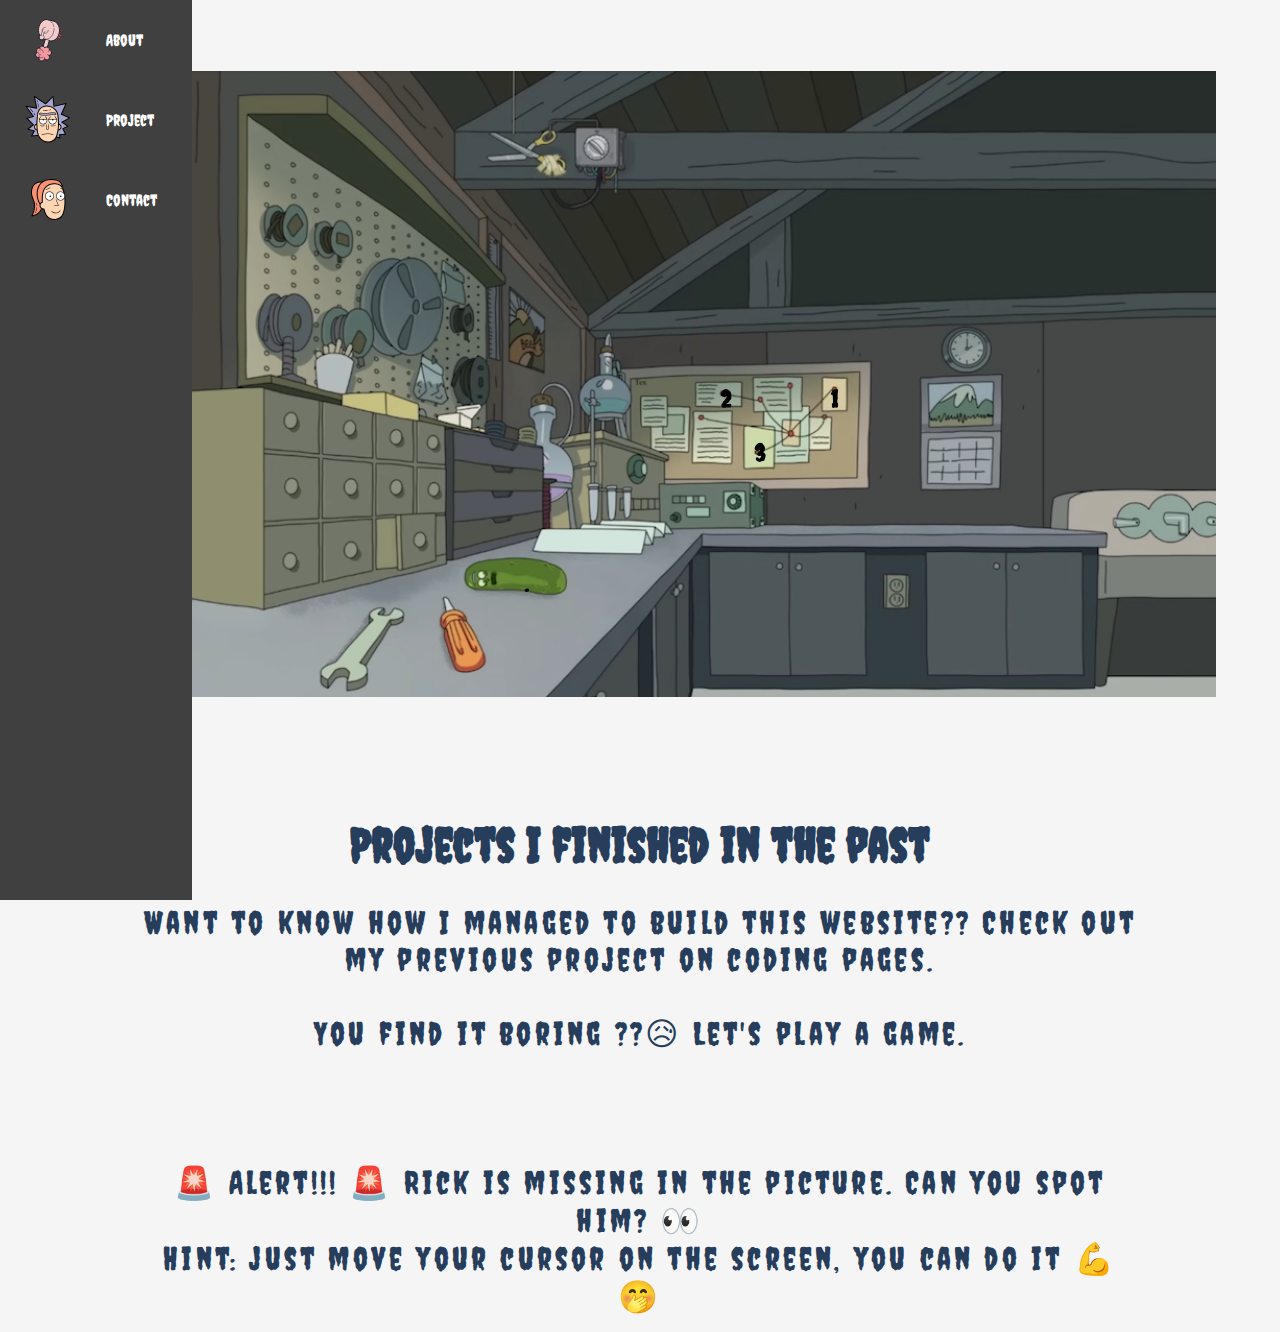
<file: projects.html>
<!DOCTYPE html>
<html lang="en">
  <head>
    <meta charset="UTF-8" />
    <meta name="viewport" content="width=device-width, initial-scale=1.0" />
    <title>Profile page</title>
    <link rel="stylesheet" href="style.css" />
    <link
      href="https://fonts.googleapis.com/css2?family=Creepster&display=swap"
      rel="stylesheet"
    />
    <style>
      body {
        height: 100% !important;
        padding: 0 !important;
        width: 100% !important;
        background: #f5f5f5;
      }

      .highlight {
        font-weight: bold;
        display: inline-block;
        font-size: 1.5rem;
        border-radius: 90px;
        animation: pulse 1.5s infinite;
      }

      .highlight:hover {
      }

      #content1,
      #content2,
      #content3,
      #content4 {
        position: absolute;
        overflow: hidden;
        padding-bottom: 1rem;
        top: 5%;
        background-color: white;
        border: 0.2rem solid #555555;
      }

      #b1 {
        left: 66.59%;
        top: 50%;
      }
      #b2 {
        left: 57%;
        top: 50%;
      }

      #b3 {
        left: 60%;
        top: 57%;
      }
      #b4 {
        left: 40%;
        top: 74%;
      }
      .hidden {
        display: none;
      }
      .block {
        display: block;
      }
      .bold {
        font-weight: bold;
      }
      .text-s {
        font-size: 2rem;
        letter-spacing: 2px;
      }

      .text-m {
        font-size: 2rem;
      }

      .leading-relaxed {
        line-height: 1.625;
      }
      .text-grey {
        color: #193549;
      }

      .text-blue {
        color: #156bc1;
        text-align: center;
      }

      .text-left {
        text-align: center;
      }

      .text-center {
        text-align: center;
      }
      .mx-auto {
        margin-left: auto;
        margin-right: auto;
      }

      .m-2 {
        margin: 1rem;
      }

      .w-90 {
        width: 90%;
      }

      .mw-1200 {
        max-width: 1200px;
      }
      .rounded {
        border-radius: 4px;
      }

      .bg-white {
        background: #ffffff;
      }

      .absolute {
        position: absolute;
      }

      #hotspots1:checked ~ #content1,
      #hotspots2:checked ~ #content2,
      #hotspots3:checked ~ #content3,
      #hotspots4:checked ~ #content4 {
        display: block;
        margin: 2rem;
        width: 70%;
        border-radius: 25px;
      }
      @keyframes pulse {
        from {
          box-shadow: 0 0 0 0px #f6fdff;
        }
        to {
          box-shadow: 0 0 0 15px rgba(0, 0, 0, 0);
        }
      }
    </style>

    <style>
      @supports (position: absolute) {
        #hotspots-container {
          display: block !important;
          max-height: none !important;
        }

        #fallback {
          display: none;
        }
      }
    </style>

    <!--? PROJECT TEXT -->
    <style>
      .heading-container {
        box-sizing: border-box;
        margin-left: 8rem;
        margin-right: 8rem;
        padding: 1rem;
        color: #273d5c;
      }
      .heading-text {
        font-size: 3rem;
        text-align: center;
      }

      .box1 {
        font-size: 2rem;
        text-align: center;
        letter-spacing: 0.2rem;
      }
      .box2-text {
        font-size: 2rem;
        text-align: center;
        letter-spacing: 0.2rem;
      }
      .box3-text {
        font-size: 2rem;
        text-align: center;
        letter-spacing: 0.2rem;
      }
    </style>
  </head>
  <body>
    <nav class="navbar">
      <ul class="navbar-nav">
        <li class="nav-item"></li>
        <li class="nav-item">
          <a href="index.html" class="nav-link">
            <!--? Item 2 -->
            <svg
              xmlns="http://www.w3.org/2000/svg"
              viewBox="0 0 100 100"
              width="50px"
              height="50px"
              baseProfile="basic"
            >
              <path
                fill="#f599a0"
                d="M55.008,75.508c0-2.535-1.717-4.663-4.049-5.3c0.029-0.23,0.049-0.462,0.049-0.7 c0-3.038-2.462-5.5-5.5-5.5c-1.501,0-2.86,0.603-3.852,1.577c-0.78-2.088-2.788-3.577-5.148-3.577c-2.535,0-4.663,1.717-5.3,4.049 c-0.23-0.029-0.462-0.049-0.7-0.049c-3.038,0-5.5,2.462-5.5,5.5c0,1.159,0.36,2.232,0.972,3.119 c-1.764,0.916-2.972,2.756-2.972,4.881c0,3.038,2.462,5.5,5.5,5.5c0.636,0,1.244-0.113,1.812-0.312 c-0.198,0.568-0.312,1.176-0.312,1.812c0,3.038,2.462,5.5,5.5,5.5c2.69,0,4.926-1.933,5.403-4.485 c0.983,1.496,2.674,2.485,4.597,2.485c3.038,0,5.5-2.462,5.5-5.5c0-1.335-0.476-2.559-1.268-3.512 C52.669,80.874,55.008,78.467,55.008,75.508z"
              />
              <path
                fill="#f05b6c"
                d="M69.363,27.334c0,0,5.63-1.878,5.132-3.521c-0.34-1.078-5.826,0.989-5.826,0.989L69.363,27.334z"
              />
              <path
                fill="#f05b6c"
                d="M69.5,30.5c0,0,9-0.314,9,1c-0.117,1.341-9,1-9,1s5,1,5,2s-5.662,1.175-5.831,1.088 C68.5,35.5,67.5,33.037,67.5,33.037L69.5,30.5z"
              />
              <path
                fill="#f05b6c"
                d="M67.5,39.467c0,0,7.497,5.12,8,2.033c0.322-1.974-7-5-7-5L67.5,39.467z"
              />
              <path
                fill="#f05b6c"
                d="M65.493,41.573c0,0,4.925,8.225,6.863,5.427C73.63,45.162,66,37,66,37L65.493,41.573z"
              />
              <path
                fill="#f05b6c"
                d="M62.5,46.5c0,0,3,5,4,4s-2-7-2-7L62.5,46.5z"
              />
              <path
                fill="none"
                stroke="#1f212b"
                stroke-linecap="round"
                stroke-linejoin="round"
                stroke-miterlimit="10"
                d="M69.363,27.334 c0,0,5.63-1.878,5.132-3.521c-0.34-1.078-5.826,0.989-5.826,0.989L69.363,27.334z"
              />
              <path
                fill="none"
                stroke="#1f212b"
                stroke-linecap="round"
                stroke-linejoin="round"
                stroke-miterlimit="10"
                d="M69.5,30.5 c0,0,9-0.314,9,1c-0.117,1.341-9,1-9,1s5,1,5,2s-5.662,1.175-5.831,1.088C68.5,35.5,67.5,33.037,67.5,33.037L69.5,30.5z"
              />
              <path
                fill="none"
                stroke="#1f212b"
                stroke-linecap="round"
                stroke-linejoin="round"
                stroke-miterlimit="10"
                d="M67.5,39.467 c0,0,7.497,5.12,8,2.033c0.322-1.974-7-5-7-5L67.5,39.467z"
              />
              <path
                fill="none"
                stroke="#1f212b"
                stroke-linecap="round"
                stroke-linejoin="round"
                stroke-miterlimit="10"
                d="M65.493,41.573 c0,0,4.925,8.225,6.863,5.427C73.63,45.162,66,37,66,37L65.493,41.573z"
              />
              <path
                fill="none"
                stroke="#1f212b"
                stroke-linecap="round"
                stroke-linejoin="round"
                stroke-miterlimit="10"
                d="M62.5,46.5 c0,0,3,5,4,4s-2-7-2-7L62.5,46.5z"
              />
              <path
                fill="#f3cbca"
                d="M46.514,64.304l4.59-12.728c0.113,0.032,0.226,0.063,0.34,0.092l0.192,0.052l0.003-0.013 c0.391,0.093,0.783,0.184,1.188,0.237c8.44,1.117,16.44-6.885,17.869-17.873c1.31-10.075-3.368-19.141-10.66-21.442l0.002-0.01 l-0.157-0.043c-0.215-0.065-0.432-0.124-0.651-0.177L49.037,9.637c-0.327-0.104-0.659-0.194-0.997-0.27l-0.371-0.074l0,0 c-0.229-0.044-0.452-0.106-0.686-0.137C38.55,8.038,30.557,16.04,29.13,27.027c-0.662,5.101,0.207,9.945,2.173,13.784l-1.491,4.332 l4.325,4.725l5.24-1.227l2.828,0.521l-3.417,13.172l3.084,2.422L46.514,64.304z"
              />
              <path
                fill="none"
                stroke="#1f212b"
                stroke-linecap="round"
                stroke-linejoin="round"
                stroke-miterlimit="10"
                stroke-width="2"
                d="M39.488,48.3c0.144,0.048,0.495,0.165,0.669,0.215l-0.003,0.015l2.14,0.58"
              />
              <path
                fill="none"
                stroke="#1f212b"
                stroke-linecap="round"
                stroke-linejoin="round"
                stroke-miterlimit="10"
                stroke-width="2"
                d="M50.46,51.325l0.733,0.199c0.113,0.032,0.226,0.063,0.34,0.092l0.192,0.052l0.003-0.013c0.391,0.093,0.783,0.184,1.188,0.237 c8.44,1.117,16.44-6.885,17.869-17.873c1.31-10.075-3.368-19.141-10.66-21.442l0.002-0.01l-0.157-0.043 c-0.215-0.065-0.432-0.124-0.651-0.177L49.126,9.584c-0.327-0.104-0.659-0.194-0.997-0.27l-0.371-0.074l0,0 c-0.229-0.044-0.452-0.106-0.686-0.137c-8.432-1.117-16.425,6.885-17.852,17.873c-0.662,5.101,0.207,9.945,2.173,13.784"
              />
              <path
                fill="none"
                stroke="#1f212b"
                stroke-linecap="round"
                stroke-linejoin="round"
                stroke-miterlimit="10"
                d="M59.964,26.89 c0.041,1.34-0.025,2.721-0.208,4.13c-1.427,10.988-9.451,18.578-17.883,17.461 M58.343,19.068c0.508,1.232,0.907,2.551,1.183,3.938 M47.072,9.592c4.216,0.558,7.744,3.168,10.039,7.012"
              />
              <path
                fill="none"
                stroke="#1f212b"
                stroke-linecap="round"
                stroke-linejoin="round"
                stroke-miterlimit="10"
                d="M30.5,66.511 c1.173,0,2.261,0.367,3.153,0.993"
              />
              <path
                fill="none"
                stroke="#1f212b"
                stroke-linecap="round"
                stroke-linejoin="round"
                stroke-miterlimit="10"
                d="M23,80.107 c0-3.038,2.462-5.5,5.5-5.5"
              />
              <path
                fill="none"
                stroke="#1f212b"
                stroke-linecap="round"
                stroke-linejoin="round"
                stroke-miterlimit="10"
                stroke-width="2"
                d="M55.008,75.508c0-2.535-1.717-4.663-4.049-5.3c0.029-0.23,0.049-0.462,0.049-0.7c0-3.038-2.462-5.5-5.5-5.5 c-1.501,0-2.86,0.603-3.852,1.577c-0.78-2.088-2.788-3.577-5.148-3.577c-2.535,0-4.663,1.717-5.3,4.049 c-0.23-0.029-0.462-0.049-0.7-0.049c-3.038,0-5.5,2.462-5.5,5.5c0,1.159,0.36,2.232,0.972,3.119 c-1.764,0.916-2.972,2.756-2.972,4.881c0,3.038,2.462,5.5,5.5,5.5c0.636,0,1.244-0.113,1.812-0.312 c-0.198,0.568-0.312,1.176-0.312,1.812c0,3.038,2.462,5.5,5.5,5.5c2.69,0,4.926-1.933,5.403-4.485 c0.983,1.496,2.674,2.485,4.597,2.485c3.038,0,5.5-2.462,5.5-5.5c0-1.335-0.476-2.559-1.268-3.512 C52.669,80.874,55.008,78.467,55.008,75.508z"
              />
              <path
                fill="none"
                stroke="#1f212b"
                stroke-linecap="round"
                stroke-linejoin="round"
                stroke-miterlimit="10"
                d="M45.324,89.569 c-2.819,0-5.105-2.286-5.105-5.105"
              />
              <path
                fill="none"
                stroke="#1f212b"
                stroke-linecap="round"
                stroke-linejoin="round"
                stroke-miterlimit="10"
                d="M49.913,80.501 c-1.525,0-2.284-0.365-3.101-1.032"
              />
              <path
                fill="none"
                stroke="#1f212b"
                stroke-linecap="round"
                stroke-linejoin="round"
                stroke-miterlimit="10"
                d="M50.56,69.287 c0,1.575-0.703,2.986-1.812,3.936"
              />
              <path
                fill="none"
                stroke="#1f212b"
                stroke-linecap="round"
                stroke-linejoin="round"
                stroke-miterlimit="10"
                d="M33.5,79.5 c-1.839,0-3.447-0.993-4.315-2.473"
              />
              <path
                fill="none"
                stroke="#1f212b"
                stroke-linecap="round"
                stroke-linejoin="round"
                stroke-miterlimit="10"
                d="M29.953,70.976 c0.906-0.911,2.16-1.476,3.547-1.476c2.761,0,5,2.239,5,5"
              />
              <path
                fill="none"
                stroke="#1f212b"
                stroke-linecap="round"
                stroke-linejoin="round"
                stroke-miterlimit="10"
                d="M36.983,84.841 C36.252,85.26,35.404,85.5,34.5,85.5c-2.761,0-5-2.239-5-5"
              />
              <path
                fill="none"
                stroke="#1f212b"
                stroke-linecap="round"
                stroke-linejoin="round"
                stroke-miterlimit="10"
                stroke-width="2"
                d="M50.398,51.41c-1.165,4.214-2.331,8.427-3.496,12.641"
              />
              <line
                x1="38.36"
                x2="42.267"
                y1="62.253"
                y2="49.177"
                fill="none"
                stroke="#1f212b"
                stroke-linecap="round"
                stroke-linejoin="round"
                stroke-miterlimit="10"
                stroke-width="2"
              />
              <path
                fill="none"
                stroke="#1f212b"
                stroke-linecap="round"
                stroke-linejoin="round"
                stroke-miterlimit="10"
                d="M42.209,48.922 c2.165-0.321,5.616,0.149,8.508,2.043"
              />
              <path
                fill="none"
                stroke="#1f212b"
                stroke-linecap="round"
                stroke-linejoin="round"
                stroke-miterlimit="10"
                d="M36.706,32.066 C36.572,31.566,36.5,31.042,36.5,30.5c0-3.314,2.686-6,6-6"
              />
              <path
                fill="none"
                stroke="#1f212b"
                stroke-linecap="round"
                stroke-linejoin="round"
                stroke-miterlimit="10"
                d="M48.5,30.5 c0,3.314-2.686,6-6,6c-0.951,0-1.849-0.221-2.648-0.615"
              />
              <path
                fill="none"
                stroke="#1f212b"
                stroke-linecap="round"
                stroke-linejoin="round"
                stroke-miterlimit="10"
                d="M38.635,40.605 c1.137,0.917,1.865,2.321,1.865,3.895c0,2.761-2.239,5-5,5s-5-2.239-5-5c0-2.461,1.778-4.507,4.12-4.923"
              />
              <path
                fill="none"
                stroke="#1f212b"
                stroke-linecap="round"
                stroke-linejoin="round"
                stroke-miterlimit="10"
                stroke-width="2"
                d="M39.466,48.424c-1.005,0.967-2.371,1.562-3.876,1.562c-3.088,0-5.591-2.503-5.591-5.591c0-1.37,0.492-2.624,1.31-3.596"
              />
              <path
                fill="none"
                stroke="#1f212b"
                stroke-linecap="round"
                stroke-linejoin="round"
                stroke-miterlimit="10"
                d="M34.5,41.5 c0,0,0-5.389,2.27-9.553c0.472-0.865,1.042-1.678,1.73-2.378"
              />
              <path
                fill="none"
                stroke="#1f212b"
                stroke-linecap="round"
                stroke-linejoin="round"
                stroke-miterlimit="10"
                d="M38.635,40.606 c0.272-2.276,1.094-6.017,3.574-7.856"
              />
            </svg>
            <span class="link-text">About</span>
          </a>
        </li>
        <li class="nav-item">
          <a href="projects.html" class="nav-link">
            <!--? Item 3 -->
            <svg
              xmlns="http://www.w3.org/2000/svg"
              viewBox="0 0 100 100"
              width="50px"
              height="50px"
            >
              <polygon
                fill="#a3a3cd"
                points="30.066,80.269 15.171,82.13 20.757,71.89 7.724,68.166 18.895,59.788 5.862,46.754 18.895,43.031 4,22.55 25.412,26.274 20.757,3 43.1,17.895 57.995,3 59.857,22.55 84.061,16.964 74.752,38.376 91.509,45.824 75.683,54.202 87.785,62.581 77.545,67.235 83.13,78.407 71.028,79.338 71.959,85.854 46.824,79.338"
              />
              <path
                d="M71.959,86.854c-0.084,0-0.168-0.011-0.251-0.032l-24.985-6.478l-16.566,0.92l-14.861,1.858 c-0.369,0.044-0.739-0.119-0.95-0.43c-0.212-0.31-0.231-0.712-0.052-1.041l4.987-9.145l-11.831-3.38 c-0.365-0.104-0.64-0.407-0.709-0.78c-0.069-0.374,0.08-0.754,0.384-0.981l10.249-7.687L5.155,47.461 c-0.251-0.25-0.35-0.615-0.261-0.958c0.089-0.343,0.353-0.613,0.693-0.71l11.657-3.331L3.191,23.138 c-0.239-0.33-0.256-0.771-0.04-1.117c0.215-0.346,0.621-0.527,1.02-0.457l19.975,3.474L19.776,3.196 c-0.079-0.397,0.088-0.802,0.424-1.027c0.337-0.224,0.774-0.225,1.111-0.001l21.661,14.44L57.288,2.293 c0.273-0.274,0.679-0.366,1.046-0.234c0.364,0.131,0.62,0.46,0.656,0.846l1.754,18.414l23.093-5.329 c0.365-0.086,0.752,0.045,0.993,0.335c0.242,0.29,0.299,0.691,0.148,1.038l-8.914,20.502l15.851,7.045 c0.35,0.155,0.58,0.497,0.593,0.879c0.014,0.382-0.192,0.739-0.531,0.918l-14.372,7.609l10.75,7.441 c0.296,0.205,0.459,0.553,0.427,0.911c-0.032,0.359-0.255,0.673-0.582,0.821l-9.296,4.226l5.122,10.243 c0.148,0.298,0.14,0.65-0.024,0.939c-0.164,0.29-0.461,0.479-0.793,0.505l-11.039,0.85l0.78,5.46 c0.047,0.331-0.074,0.664-0.324,0.887C72.44,86.766,72.202,86.854,71.959,86.854z M46.823,78.338c0.085,0,0.169,0.011,0.251,0.032 l23.683,6.14l-0.719-5.03c-0.039-0.274,0.037-0.552,0.21-0.768s0.428-0.35,0.703-0.371l10.62-0.817l-4.921-9.841 c-0.121-0.243-0.139-0.524-0.048-0.781c0.091-0.256,0.281-0.464,0.528-0.576l8.636-3.926l-10.653-7.375 c-0.287-0.199-0.449-0.533-0.429-0.882s0.222-0.661,0.53-0.824l14.009-7.416L74.346,39.29c-0.502-0.223-0.729-0.809-0.511-1.313 l8.519-19.592l-22.272,5.14c-0.28,0.064-0.575,0.005-0.81-0.164c-0.233-0.168-0.383-0.429-0.41-0.716l-1.66-17.436L43.807,18.602 c-0.337,0.338-0.866,0.39-1.262,0.125L22.211,5.171l4.182,20.906c0.064,0.324-0.034,0.658-0.265,0.895 c-0.229,0.236-0.563,0.345-0.887,0.287l-18.98-3.301l13.443,18.484c0.192,0.264,0.243,0.605,0.137,0.914s-0.356,0.546-0.671,0.636 L7.771,47.249l11.831,11.832c0.205,0.205,0.311,0.489,0.29,0.778s-0.165,0.555-0.397,0.729l-9.561,7.17l11.097,3.17 c0.292,0.084,0.53,0.296,0.648,0.575c0.117,0.28,0.101,0.599-0.045,0.865l-4.651,8.528l12.959-1.62 c0.022-0.003,0.046-0.005,0.068-0.006l16.757-0.931C46.786,78.339,46.805,78.338,46.823,78.338z"
              />
              <circle cx="27" cy="64" r="6" fill="#fed5b3" />
              <path
                d="M27,71c-3.859,0-7-3.141-7-7s3.141-7,7-7s7,3.141,7,7S30.859,71,27,71z M27,59c-2.757,0-5,2.243-5,5s2.243,5,5,5 s5-2.243,5-5S29.757,59,27,59z"
              />
              <circle cx="68" cy="64" r="6" fill="#fed5b3" />
              <path
                d="M68,71c-3.859,0-7-3.141-7-7s3.141-7,7-7s7,3.141,7,7S71.859,71,68,71z M68,59c-2.757,0-5,2.243-5,5s2.243,5,5,5 s5-2.243,5-5S70.757,59,68,59z"
              />
              <path
                fill="#fed5b3"
                d="M26.926,41.645c0,0-3.706,29.112,3.706,42.26s28.721,14.087,34.28-0.939s4.328-31.689,2.779-43.199 C64.912,19.107,28.779,12.533,26.926,41.645z"
              />
              <path
                d="M48.462,95c-7.681,0-15.044-4.118-18.7-10.604c-7.433-13.184-4.032-41.25-3.831-42.845 c0.948-14.684,10.381-20.238,18.897-20.537c10.208-0.361,22.245,6.659,23.854,18.62c1.525,11.339,2.893,28.204-2.833,43.679 c-2.475,6.691-8.342,11.035-15.692,11.62C49.592,94.979,49.025,95,48.462,95z M45.592,23c-0.232,0-0.463,0.004-0.693,0.012 c-9.905,0.348-16.251,7.336-16.974,18.696c-0.001,0.021-0.003,0.042-0.006,0.063c-0.037,0.288-3.578,28.936,3.585,41.642 c3.549,6.296,10.975,10.12,18.494,9.526c6.651-0.53,11.746-4.292,13.977-10.32C69.544,67.562,68.197,51.027,66.7,39.9 C65.276,29.315,54.782,23,45.592,23z M26.927,41.645h0.01H26.927z"
              />
              <path
                fill="#fff"
                d="M31.657,46.5c-1.012,1.639-1.444,3.674-0.957,5.832c0.663,2.942,3.078,5.277,6.042,5.836 C41.684,59.098,46,55.333,46,50.56c0-1.491-0.428-2.878-1.157-4.06H31.657z"
              />
              <path
                d="M38.233,58.807c-0.525,0-1.056-0.049-1.584-0.148c-3.146-0.593-5.732-3.092-6.437-6.217 c-0.485-2.15-0.123-4.354,1.019-6.204C31.323,46.09,31.483,46,31.657,46h13.186c0.174,0,0.334,0.09,0.426,0.237 c0.806,1.305,1.231,2.8,1.231,4.322c0,2.464-1.089,4.78-2.987,6.354C42.021,58.149,40.158,58.807,38.233,58.807z M31.942,47 c-0.893,1.576-1.161,3.419-0.755,5.221c0.618,2.743,2.888,4.935,5.647,5.455c2.167,0.41,4.371-0.149,6.039-1.532 c1.669-1.384,2.626-3.419,2.626-5.584c0-1.245-0.325-2.47-0.942-3.56H31.942z"
              />
              <path
                fill="#fed5b3"
                d="M34.224,43.347c-2.153,1.315-3.612,3.652-3.709,6.338c5.174-1.36,10.318-1.565,15.433-0.591 c-0.254-2.254-1.472-4.215-3.233-5.46"
              />
              <path
                d="M30.515,50.185c-0.112,0-0.223-0.038-0.313-0.109c-0.123-0.099-0.192-0.25-0.188-0.409 c0.101-2.775,1.576-5.297,3.948-6.747c0.234-0.144,0.542-0.07,0.688,0.166c0.144,0.236,0.069,0.543-0.166,0.688 c-1.891,1.155-3.134,3.086-3.414,5.255c4.775-1.162,9.569-1.347,14.272-0.552c-0.373-1.781-1.412-3.372-2.917-4.435 c-0.226-0.159-0.279-0.471-0.12-0.697c0.161-0.226,0.476-0.278,0.696-0.12c1.926,1.36,3.181,3.479,3.442,5.813 c0.018,0.158-0.041,0.314-0.157,0.422c-0.117,0.108-0.277,0.152-0.434,0.125c-4.999-0.952-10.117-0.756-15.212,0.583 C30.6,50.18,30.557,50.185,30.515,50.185z"
              />
              <path
                fill="#fff"
                d="M50.657,46.5c-1.012,1.639-1.444,3.674-0.957,5.832c0.663,2.942,3.078,5.277,6.042,5.836 C60.684,59.098,65,55.333,65,50.56c0-1.491-0.428-2.878-1.157-4.06H50.657z"
              />
              <path
                d="M57.233,58.807c-0.525,0-1.056-0.049-1.584-0.148c-3.146-0.593-5.732-3.092-6.437-6.217 c-0.485-2.15-0.123-4.354,1.019-6.204C50.323,46.09,50.483,46,50.657,46h13.186c0.174,0,0.334,0.09,0.426,0.237 c0.806,1.305,1.231,2.8,1.231,4.322c0,2.464-1.089,4.78-2.987,6.354C61.021,58.149,59.158,58.807,57.233,58.807z M50.942,47 c-0.893,1.576-1.161,3.419-0.755,5.221c0.618,2.743,2.888,4.935,5.647,5.455c2.169,0.41,4.371-0.149,6.039-1.532 c1.669-1.384,2.626-3.419,2.626-5.584c0-1.245-0.325-2.47-0.942-3.56H50.942z"
              />
              <path
                fill="#fed5b3"
                d="M53.224,43.347c-2.153,1.315-3.612,3.652-3.709,6.338c5.174-1.36,10.318-1.565,15.433-0.591 c-0.254-2.254-1.472-4.215-3.233-5.46"
              />
              <path
                d="M49.515,50.185c-0.112,0-0.223-0.038-0.313-0.109c-0.123-0.099-0.192-0.25-0.188-0.409 c0.101-2.775,1.576-5.297,3.948-6.747c0.233-0.144,0.542-0.07,0.688,0.166c0.144,0.236,0.069,0.543-0.166,0.688 c-1.891,1.155-3.134,3.086-3.414,5.255c4.775-1.162,9.569-1.347,14.272-0.552c-0.373-1.781-1.412-3.372-2.917-4.435 c-0.226-0.159-0.279-0.471-0.12-0.697c0.161-0.226,0.475-0.278,0.696-0.12c1.926,1.36,3.181,3.479,3.442,5.813 c0.018,0.158-0.041,0.314-0.157,0.422c-0.117,0.108-0.278,0.152-0.434,0.125c-4.999-0.952-10.117-0.756-15.212,0.583 C49.6,50.18,49.557,50.185,49.515,50.185z"
              />
              <circle cx="38.5" cy="49.5" r="1.5" />
              <circle cx="57.5" cy="49.5" r="1.5" />
              <path
                d="M37.235,62.651c-3.374,0-5.608-1.969-5.729-2.078c-0.205-0.185-0.221-0.499-0.037-0.705 c0.185-0.204,0.501-0.22,0.706-0.038c0.142,0.126,3.501,3.062,8.14,1.206c0.255-0.104,0.547,0.022,0.649,0.278 s-0.021,0.547-0.278,0.649C39.445,62.461,38.285,62.651,37.235,62.651z"
              />
              <path
                d="M57.105,62.651c-1.05,0-2.21-0.19-3.45-0.688c-0.257-0.103-0.381-0.394-0.278-0.649s0.394-0.382,0.649-0.278 c4.656,1.861,8.104-1.175,8.139-1.205c0.205-0.187,0.521-0.169,0.706,0.036c0.186,0.205,0.169,0.521-0.036,0.706 C62.714,60.683,60.479,62.651,57.105,62.651z"
              />
              <path
                d="M50.065,30.751c-0.241,0-0.453-0.175-0.493-0.421c-0.043-0.272,0.143-0.529,0.415-0.573 c1.195-0.192,2.331-0.44,3.375-0.739c0.269-0.075,0.543,0.078,0.618,0.344c0.076,0.265-0.077,0.542-0.343,0.618 c-1.082,0.309-2.257,0.566-3.492,0.764C50.119,30.75,50.092,30.751,50.065,30.751z"
              />
              <g>
                <path
                  d="M43.354,31.251c-2.83,0-4.803-0.241-4.916-0.255c-0.273-0.034-0.468-0.284-0.434-0.558 c0.033-0.275,0.297-0.469,0.558-0.434c0.038,0.005,3.797,0.464,8.332,0.115c0.251-0.025,0.516,0.184,0.536,0.46 c0.021,0.275-0.185,0.516-0.46,0.537C45.675,31.215,44.45,31.251,43.354,31.251z"
                />
              </g>
              <g>
                <path
                  d="M47,69.75c-0.805,0-1.576-0.415-2.119-1.138C44.305,67.844,44,66.768,44,65.5v-6c0-0.276,0.224-0.5,0.5-0.5 s0.5,0.224,0.5,0.5v6c0,2.233,1.037,3.25,2,3.25s2-1.017,2-3.25v-6c0-0.276,0.224-0.5,0.5-0.5s0.5,0.224,0.5,0.5v6 C50,68.42,48.445,69.75,47,69.75z"
                />
              </g>
              <g>
                <path
                  d="M58.5,80c-0.064,0-0.13-0.013-0.192-0.038c-11.649-4.856-22.494-0.055-22.601-0.007c-0.25,0.114-0.547,0.003-0.662-0.248 c-0.114-0.252-0.003-0.548,0.248-0.662c0.111-0.052,11.337-5.029,23.399-0.007c0.255,0.106,0.375,0.399,0.27,0.654 C58.882,79.885,58.695,80,58.5,80z"
                />
              </g>
              <g>
                <line
                  x1="19.866"
                  x2="21.915"
                  y1="36.878"
                  y2="39.553"
                  fill="#cdcbbd"
                />
                <path
                  d="M21.915,40.053c-0.15,0-0.299-0.067-0.396-0.196l-2.05-2.676c-0.168-0.219-0.127-0.533,0.093-0.701 c0.22-0.167,0.533-0.126,0.7,0.093l2.05,2.676c0.168,0.219,0.127,0.533-0.093,0.701C22.128,40.02,22.021,40.053,21.915,40.053z"
                />
              </g>
              <g>
                <line
                  x1="12.723"
                  x2="17.854"
                  y1="27.553"
                  y2="34.252"
                  fill="#cdcbbd"
                />
                <path
                  d="M17.854,34.751c-0.15,0-0.299-0.067-0.396-0.196l-5.131-6.698c-0.168-0.219-0.127-0.533,0.093-0.701 c0.219-0.167,0.533-0.126,0.7,0.093l5.131,6.698c0.168,0.219,0.127,0.533-0.093,0.701C18.067,34.718,17.961,34.751,17.854,34.751z"
                />
              </g>
              <g>
                <line
                  x1="27.591"
                  x2="29.191"
                  y1="17.022"
                  y2="23.979"
                  fill="#cdcbbd"
                />
                <path
                  d="M29.191,24.479c-0.229,0-0.434-0.157-0.487-0.388l-1.6-6.956c-0.062-0.269,0.106-0.537,0.375-0.599 c0.274-0.062,0.537,0.107,0.6,0.375l1.6,6.956c0.062,0.269-0.106,0.537-0.375,0.599C29.266,24.475,29.229,24.479,29.191,24.479z"
                />
              </g>
              <g>
                <line
                  x1="26.255"
                  x2="26.887"
                  y1="11.213"
                  y2="13.959"
                  fill="#cdcbbd"
                />
                <path
                  d="M26.887,14.459c-0.229,0-0.434-0.156-0.487-0.388l-0.632-2.746c-0.062-0.27,0.106-0.538,0.375-0.6 c0.273-0.061,0.537,0.106,0.6,0.375l0.632,2.746c0.062,0.27-0.106,0.538-0.375,0.6C26.961,14.455,26.924,14.459,26.887,14.459z"
                />
              </g>
              <g>
                <path
                  fill="#a3a3cd"
                  d="M40.737,40.568c-2.538,0-5.228-0.158-8.041-0.591c-1.092-0.168-1.841-1.189-1.673-2.281 c0.169-1.092,1.198-1.844,2.28-1.672c6.612,1.016,12.402,0.409,17.511-0.127c4.669-0.491,8.7-0.915,11.861,0.222 c1.04,0.374,1.58,1.519,1.206,2.558s-1.519,1.579-2.558,1.207c-2.302-0.827-5.912-0.448-10.093-0.008 C48.155,40.197,44.624,40.568,40.737,40.568z"
                />
                <path
                  d="M40.737,41.068c-2.852,0-5.507-0.195-8.117-0.597c-1.362-0.209-2.301-1.489-2.091-2.851 c0.103-0.662,0.458-1.244,1.001-1.64c0.538-0.394,1.194-0.558,1.852-0.45c6.547,1.006,12.303,0.402,17.381-0.131 c4.73-0.498,8.815-0.926,12.082,0.248c0.629,0.226,1.132,0.683,1.417,1.287c0.284,0.604,0.316,1.283,0.091,1.912 c-0.467,1.296-1.896,1.973-3.197,1.508c-2.197-0.79-5.753-0.416-9.871,0.018C48.165,40.699,44.645,41.068,40.737,41.068z M32.994,36.499c-0.313,0-0.616,0.099-0.875,0.288c-0.326,0.238-0.54,0.588-0.602,0.985c-0.126,0.817,0.438,1.584,1.255,1.71 c2.56,0.394,5.164,0.585,7.965,0.585c3.854,0,7.348-0.366,10.429-0.69c4.252-0.448,7.914-0.833,10.327,0.034 c0.778,0.279,1.639-0.127,1.918-0.905c0.136-0.377,0.116-0.784-0.055-1.146s-0.473-0.637-0.85-0.772 c-3.054-1.098-7.034-0.68-11.639-0.195c-5.14,0.541-10.962,1.151-17.641,0.125C33.149,36.505,33.071,36.499,32.994,36.499z"
                />
              </g>
            </svg>
            <span class="link-text">Project</span>
          </a>
        </li>
        <li class="nav-item">
          <a href="contact.html" class="nav-link">
            <!--? Item 4 -->
            <svg
              xmlns="http://www.w3.org/2000/svg"
              viewBox="0 0 100 100"
              width="50px"
              height="50px"
            >
              <path
                fill="#f69272"
                d="M41,15c0,0-24-7-26,18c-1.358,16.975,14,20,1,49c0,0,19-2,22-24S41,15,41,15z"
              />
              <path
                d="M16,83c-0.318,0-0.62-0.152-0.81-0.413c-0.21-0.29-0.249-0.67-0.103-0.996c8.078-18.021,4.982-25.767,1.989-33.257 c-1.765-4.415-3.589-8.98-3.074-15.414c0.616-7.701,3.336-13.265,8.084-16.539c8.002-5.515,18.74-2.473,19.193-2.342 C41.707,14.165,42,14.556,42,15c0,0.21-0.034,21.32-3.009,43.135C35.92,80.652,16.303,82.974,16.104,82.994 C16.069,82.998,16.034,83,16,83z M33.85,15.108c-3.321,0-7.299,0.622-10.638,2.927c-4.222,2.916-6.649,7.978-7.215,15.044 c-0.478,5.967,1.181,10.118,2.938,14.512c3.05,7.632,6.201,15.515-1.269,33.092c4.67-1.086,16.99-5.563,19.343-22.818 c2.635-19.316,2.949-38.079,2.986-42.084C38.881,15.531,36.589,15.108,33.85,15.108z"
              />
              <path
                fill="#f69272"
                d="M76,31c0,0,7-23-23-22c-31.998,1.067-31,39-19,51C47.153,73.153,76,31,76,31z"
              />
              <path
                d="M40.071,63.543c-2.617,0-4.894-0.951-6.778-2.836c-6.881-6.881-10.796-22.988-5.659-36 C31.727,14.341,40.724,8.409,52.967,8c10.332-0.343,17.587,2.08,21.519,7.205c5.215,6.798,2.586,15.709,2.472,16.085 c-0.03,0.098-0.074,0.19-0.132,0.274c-0.854,1.248-21.077,30.57-35.7,31.928C40.768,63.526,40.417,63.543,40.071,63.543z M54.878,9.968c-0.603,0-1.217,0.01-1.845,0.031c-14.608,0.487-20.863,8.666-23.539,15.441c-4.849,12.282-1.22,27.419,5.213,33.852 c1.717,1.717,3.76,2.436,6.232,2.209c13.218-1.228,32.629-28.757,34.143-30.933c0.297-1.117,2.068-8.617-2.193-14.159 C69.599,12.132,63.544,9.968,54.878,9.968z M76,31h0.01H76z"
              />
              <path
                fill="#fed5b3"
                d="M78,28c-5-15-35-15-40,7c0,0-2,8-1.258,19.379C33.985,55.319,32,57.925,32,61c0,3.866,3.134,7,7,7 c0.248,0,0.493-0.014,0.734-0.039C41.174,73.183,42.916,77.874,45,81c8,12,28,10,33-3C82.789,65.548,84,46,78,28z"
              />
              <path
                d="M60.612,89.971c-6.749,0-12.899-3.099-16.444-8.416c-1.861-2.793-3.604-7.014-5.182-12.555C34.581,68.992,31,65.406,31,61 c0-3.161,1.859-5.998,4.7-7.283c-0.617-11.014,1.248-18.634,1.33-18.959C39.936,21.973,50.8,16.946,59.22,16.532 c9.412-0.47,17.351,4.018,19.729,11.152c6.674,20.021,4.163,39.812-0.015,50.676c-2.408,6.26-8.483,10.657-15.855,11.475 C62.25,89.926,61.427,89.971,60.612,89.971z M39.734,66.961c0.444,0,0.843,0.297,0.963,0.734c1.578,5.717,3.306,10.007,5.135,12.75 c3.557,5.335,10.084,8.172,17.026,7.4c6.625-0.734,12.069-4.645,14.208-10.205c4.06-10.555,6.491-29.805-0.015-49.324 c-2.091-6.272-9.21-10.213-17.733-9.787c-8.091,0.398-17.684,4.992-20.343,16.692c-0.025,0.099-1.958,8.021-1.235,19.092 c0.029,0.451-0.247,0.866-0.675,1.012C34.634,56.154,33,58.436,33,61c0,3.309,2.691,6,6,6c0.213,0,0.422-0.012,0.629-0.033 C39.664,66.963,39.699,66.961,39.734,66.961z"
              />
              <path
                d="M69,61.5h-8c-0.276,0-0.5-0.224-0.5-0.5s0.224-0.5,0.5-0.5h7.25l-4.712-11.308c-0.105-0.255,0.015-0.548,0.27-0.654 c0.252-0.106,0.548,0.014,0.654,0.269l5,12c0.063,0.154,0.047,0.331-0.046,0.47S69.167,61.5,69,61.5z"
              />
              <path
                d="M63.559,76.72c-0.01,0-0.02,0-0.029,0c-4.905-0.016-8.263-3.729-8.403-3.888c-0.183-0.206-0.164-0.521,0.042-0.705 c0.204-0.184,0.521-0.166,0.705,0.04c0.032,0.036,3.215,3.544,7.668,3.553c0.006,0,0.012,0,0.018,0c2.967,0,5.85-1.532,8.569-4.555 c0.187-0.204,0.502-0.221,0.707-0.037c0.205,0.186,0.222,0.501,0.037,0.707C69.954,75.076,66.821,76.72,63.559,76.72z"
              />
              <path
                d="M44.5,29.999c-0.128,0-0.257-0.049-0.354-0.147c-0.193-0.195-0.193-0.51,0.001-0.705c0.085-0.085,2.153-2.106,8.195-4.121 c0.262-0.085,0.545,0.054,0.633,0.316c0.087,0.262-0.055,0.545-0.316,0.632c-5.778,1.926-7.786,3.861-7.806,3.881 C44.755,29.951,44.628,29.999,44.5,29.999z"
              />
              <path
                d="M79,31c-0.128,0-0.256-0.049-0.354-0.146C74.914,27.121,73.009,27,72.989,27c-0.271-0.011-0.489-0.238-0.484-0.51 C72.511,26.218,72.728,26,73,26c0.226,0,2.323,0.116,6.354,4.146c0.195,0.195,0.195,0.512,0,0.707C79.256,30.951,79.128,31,79,31z"
              />
              <circle cx="51" cy="42" r="8.5" fill="#fff" />
              <path
                d="M51,51c-4.963,0-9-4.038-9-9s4.037-9,9-9s9,4.038,9,9S55.963,51,51,51z M51,34c-4.411,0-8,3.589-8,8s3.589,8,8,8 s8-3.589,8-8S55.411,34,51,34z"
              />
              <circle cx="73" cy="42" r="8.5" fill="#fff" />
              <path
                d="M73,51c-4.963,0-9-4.038-9-9s4.037-9,9-9s9,4.038,9,9S77.963,51,73,51z M73,34c-4.411,0-8,3.589-8,8s3.589,8,8,8 s8-3.589,8-8S77.411,34,73,34z"
              />
              <g><circle cx="52.5" cy="42.5" r="1.5" /></g>
              <g><circle cx="73.5" cy="42.5" r="1.5" /></g>
              <g>
                <path
                  d="M22.67,75.926c-0.078,0-0.157-0.019-0.23-0.057c-0.245-0.127-0.341-0.429-0.213-0.674c1.65-3.174,2.655-6.688,2.985-10.443 c0.023-0.274,0.27-0.468,0.542-0.454c0.275,0.024,0.479,0.267,0.454,0.542c-0.342,3.887-1.383,7.526-3.095,10.816 C23.024,75.828,22.85,75.926,22.67,75.926z"
                />
              </g>
              <g>
                <path
                  d="M25.805,61.281c-0.268,0-0.488-0.211-0.5-0.479c-0.107-2.661-0.53-4.387-0.535-4.404c-0.066-0.268,0.097-0.539,0.364-0.606 c0.269-0.067,0.538,0.096,0.606,0.364c0.019,0.073,0.452,1.833,0.564,4.605c0.011,0.276-0.204,0.509-0.479,0.521 C25.818,61.281,25.812,61.281,25.805,61.281z"
                />
              </g>
            </svg>
            <span class="link-text">Contact</span>
          </a>
        </li>
      </ul>
    </nav>

    <!-- ? HOTSPOTS EFFECT -->
    <div
      id="hotspots-container"
      class="hidden w-90 mw-1200 mx-auto rounded shadow text-center"
      style="
        background: url(images/RickPickle.png);
        background-size: 100% auto;
        background-repeat: no-repeat;
        background-position: center;
      "
    >
      <div
        style="padding-bottom: 66.66%; position: relative"
        class="text-center"
      >
        <input type="checkbox" class="hidden" id="hotspots1" />
        <input type="checkbox" class="hidden" id="hotspots2" />
        <input type="checkbox" class="hidden" id="hotspots3" />
        <input type="checkbox" class="hidden" id="hotspots4" />
        <label for="hotspots1" id="b1" class="highlight absolute">1</label>
        <label for="hotspots2" id="b2" class="highlight absolute">2</label>
        <label for="hotspots3" id="b3" class="highlight absolute">3</label>
        <label for="hotspots4" id="b4" class="highlight absolute">.</label>
        <!-- ? LABEL1 - alpaca generator -->
        <label
          for="hotspots1"
          id="content1"
          class="hidden bg-white rounded shadow text-grey text-left"
        >
          <div
            style="
              background: url(images/AlpacaGenerator.png);
              padding-bottom: 40%;
              background-size: contain;
              background-repeat: no-repeat;
              background-position: center;
            "
          ></div>
          <p class="m-2 text-m bold text-blue">Alpaca Generator 🦙 🦙</p>
          <p class="m-2 text-s leading-relaxed">
            Status: Unfinished, please don't judge me 🤧 <br />
            About: Using HTML, CSS and JavaScript to generate random picture of
            an apaca. <br />
            Link to my project:
          </p>
        </label>
        <!-- ? LABEL2 - FAQ accordion-->
        <label
          id="content2"
          for="hotspots2"
          class="hidden bg-white rounded shadow text-grey text-left"
        >
          <div
            style="
              background: url(images/AccordionProject.png);
              padding-bottom: 40%;
              padding-top: 5%;
              background-size: contain;
              background-repeat: no-repeat;
              background-position: center;
            "
          ></div>
          <p class="m-2 text-m bold text-blue">Accordion FAQ 🔻</p>
          <p class="m-2 text-s leading-relaxed">
            Status: Basically Finished <br />
            About: Using HTML, CSS to build a accordion FAQ
          </p>
        </label>
        <!-- ? LABEL3 - F22-Raptor  -->
        <label
          id="content3"
          for="hotspots3"
          class="hidden bg-white rounded shadow text-grey text-left"
        >
          <div
            style="
              background: url(images/F22project.png);
              padding-bottom: 40%;
              background-size: contain;
              background-repeat: no-repeat;
              background-position: center;
            "
          ></div>
          <p class="m-2 text-m bold text-blue">
            F-22 Raptor - my first project 🤮 (it's actually kinda cool though)
          </p>
          <p class="m-2 text-s leading-relaxed">
            Status: Finished (put the imagas in another folder so it's a bit of
            a mess) <br />
            About: Using HTML and CSS
          </p>
        </label>
        <!-- ? LABEL4 -->
        <label
          id="content4"
          for="hotspots4"
          class="hidden bg-white rounded shadow text-grey text-left"
        >
          <div
            style="
              background: url(images/pickle\ rick.jpeg);
              padding-bottom: 40%;
              background-size: contain;
              background-repeat: no-repeat;
              background-position: center;
            "
          ></div>
          <p class="m-2 text-m bold text-blue">Pickle Rick</p>
          <p class="m-2 text-s leading-relaxed">
            <br />
            Yayyy 🎉 🎉 🎉 You found him. That's Pickle Rick, a pickle with a
            genius brain 🥒 🤣
          </p>
        </label>
      </div>
    </div>

    <div class="heading-container">
      <h1 class="heading-text">Projects I finished in the past</h1>
      <div class="box1">
        <div class="box1-text">
          <span
            >Want to know how I managed to build this website?? Check out my
            previous project on coding pages.</span
          >
          <br />
        </div>
      </div>

      <div class="box2">
        <div class="box2-text">
          <br />
          <span>You find it boring ??😥 Let's play a game.</span>
          <br /><br />
          <br />
        </div>
      </div>

      <div class="box3">
        <div class="box3-text">
          <br />
          <span
            >🚨 Alert!!! 🚨 Rick is missing in the picture. Can you spot him? 👀
            <br />
            Hint: just move your cursor on the screen, you can do it 💪 🤭
          </span>
        </div>
      </div>
    </div>
  </body>
</html>
</file>
<file: style.css>
main {
    animation: transitionIn 0.75s;
}

@keyframes transition {
    from {
        opacity: 0;
        transform: rotateX(-10deg);
    }
    to{
        opacity: 1;
        transform: rotateX(10deg);
    }
}

:root {
    font-size: 16px;
    font-family: "Creepster", system-ui;
    font-weight: 300;
    font-style: normal;
}

body {
    margin: 0; 
    padding: 0;
}

body::-webkit-scrollbar {
    width: .25rem;
}

body::-webkit-scrollbar-thumb {
    background: #913b80;
}

main {
    margin-left: 5rem;
    padding: 1rem;
}

/** NAVBAR */
.navbar {
    position: fixed;
    width: 5rem;
    height: 100vh;
    background-color: rgb(64, 64, 64);
    transition: width 600ms ease;
}

.navbar-nav {
    list-style: none;
    padding: 0;
    margin: 0;
    display: flex;
    flex-direction: column;
    align-items: center;
    height: 100%;
}    

.nav-item {
    width: 100%;
}

/* navbar icons */
.nav-link {
    display: flex;
    align-items: center;
    height: 5rem;
    text-decoration: none;
}

.nav-link svg {
    min-width: 2rem;
    margin: 0 1.5rem;
}

/** text of navbar icons */
.link-text {
    display: none;
    margin-left: 0.5rem;
    color: white;
}

/* navbar hover in & out */
.navbar:hover {
    width: 12rem;
}

.navbar .link-text {
    opacity: 0; 
    transition: opacity 0.3s ease-in-out; 
  }
  
  .navbar:hover .link-text {
    opacity: 1; 
    display: block;
  }


/** HOBBIES page*/
.content-cards {
    background-color: rgb(32, 33, 42);
    display: grid;
    grid-template-columns: repeat(auto-fit, minmax(300px, 1fr));
    gap: 2rem;
    margin: 4rem 5vw;
    padding: 10px;
    border-radius: 25px;
}

.inside-box {
    position: relative;
    color: none;
}

.card {
    width: 100%;
    min-width: 10px;
    max-width: 560px;
    height: 700px;
    min-height: 100px;
    position: relative;
    display: grid;    
}

.hobbies-button {
    border-radius: 25px;
    position: relative;
    cursor: pointer;
    width: 100%;
    margin-bottom: 10px;
    font-size: 2rem;
    font-weight: bold;
    text-align: center;
    background: rgb(60,34,69);
    background: linear-gradient(90deg, rgba(60,34,69,1) 0%, rgba(124,70,124,1) 49%, rgba(112,67,19,1) 100%);
}

.text-image {
  position: absolute;
  top: 50%;
  left: 50%;
  transform: translate(-50%, -50%);
  color: #c5c6c7;
}

.hobbies-image{
    width: 100%;
    height: auto;
    display: none;
    border-radius: 25px;
}


.card:hover .hobbies-image {
    display: inline;
    max-width: 100%;
}

.card:hover .text-image {
    display: none;
}
</file>
